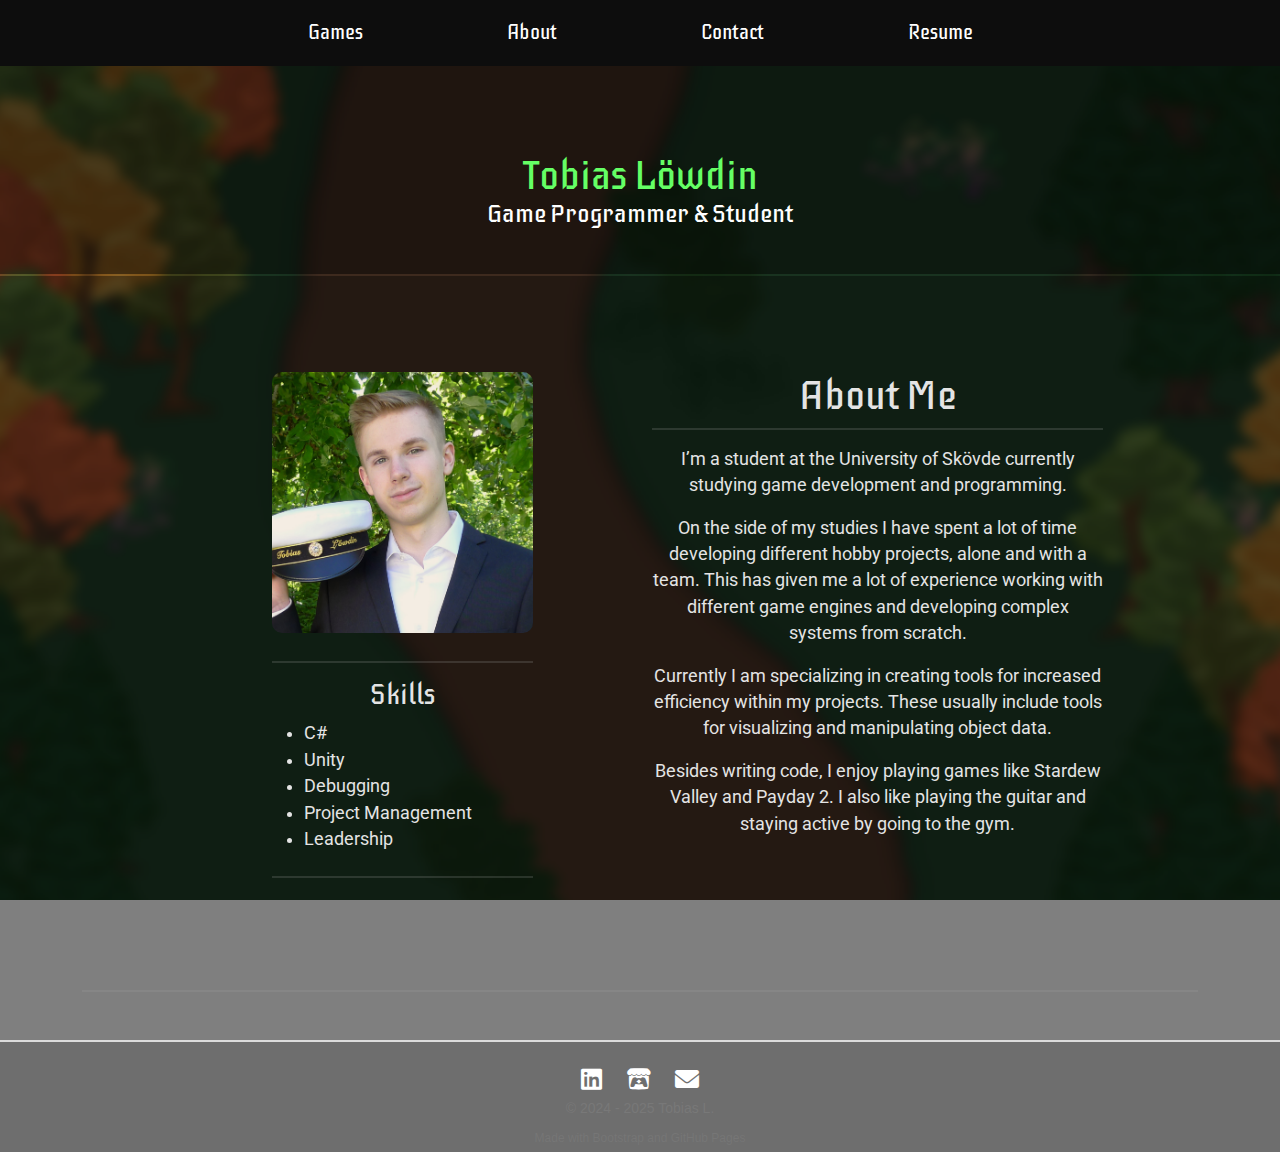
<file: about.html>
<!DOCTYPE html>
<html lang="en">
<head>
    <meta charset="UTF-8">
    <meta name="viewport" content="width=device-width, initial-scale=1.0">
    <title>Tobias Löwdin - Portfolio</title>
    <link rel="icon" href="images/icon.png">
    <!-- External CSS -->
    <link href="https://cdn.jsdelivr.net/npm/bootstrap@5.3.3/dist/css/bootstrap.min.css" rel="stylesheet">
    <link rel="stylesheet" href="https://cdnjs.cloudflare.com/ajax/libs/font-awesome/6.0.0/css/all.min.css">
    <!-- Custom CSS -->
    <link rel="stylesheet" href="style.css">
</head>
<body>
    <!-- Header -->
    <nav class="navbar navbar-expand navbar-dark sticky-header">
        <div class="container-fluid">
            <button class="navbar-toggler" type="button" data-bs-toggle="collapse" data-bs-target="#navbarNav" aria-controls="navbarNav" aria-expanded="false" aria-label="Toggle navigation">
                <span class="navbar-toggler-icon"></span>
            </button>
            <div class="collapse navbar-collapse" id="navbarNav">
                <ul class="navbar-nav mx-auto">
                    <li class="nav-item">
                        <a class="nav-link" href="https://tolo00.github.io">Games</a>
                    </li>
                    <li class="nav-item">
                        <a class="nav-link" href="https://tolo00.github.io/about">About</a>
                    </li>
                    <li class="nav-item">
                        <a class="nav-link" href="https://tolo00.github.io/contact">Contact</a>
                    </li>
                    <li class="nav-item">
                        <a class="nav-link" href="CV - Tobias Löwdin.pdf" target="_blank">Resume</a>
                    </li>
                </ul>
            </div>
        </div>
    </nav>
    <header class="text-white text-center">
        <div class="container header-container">
            
            <p class="header-name">Tobias Löwdin</p>
            <p class="header-title">Game Programmer & Student</p>
        </div>
    </header>
    
    <div class="divider"></div>

    <!-- About Section -->
    <section id="" class="py-5">
        <div class="container">

            <div class="row mb-5 mt-5">
                <div class="col-md-2"></div>
                <div class="col-md-3">
                    <img src="images/me.JPEG" alt="Image of Tobias Löwdin" class="img-fluid me-picture mb-4">

                    <div>
                        <div class="divider-between mb-3 mt-1"></div>
                        
                        <h3 class="text-center mb-2">Skills</h3>
                        <h5></h5>
                        <ul>
                            <li>C#</li>
                            <li>Unity</li>
                            <li>Debugging</li>
                            <li>Project Management</li>
                            <li>Leadership</li>
                        </ul>
    
                        <div class="divider-between mb-3 mt-4"></div>
    
                    </div>
                </div>
                
                <div class="col-md-1"></div>


                <div class="col-md-5">
                    <h1 class="text-center mb-2">About Me</h1>
                    <div class="divider-between mb-3 mt-1"></div>
                    <p class="text-center">
                        I’m a student at the University of Skövde currently studying game development and programming. 
                    </p>
                    <p class="text-center">
                        On the side of my studies I have spent a lot of time developing different hobby projects, alone and with a team. 
                        This has given me a lot of experience working with different game engines and developing complex systems from scratch.
                    </p>
                    <p class="text-center">
                        Currently I am specializing in creating tools for increased efficiency within my projects. These usually include tools for visualizing and manipulating object data.
                    </p>
                    <p class="text-center">
                        Besides writing code, I enjoy playing games like Stardew Valley and Payday 2. I also like playing the guitar and staying active by going to the gym.
                    </p>
                </div>
                
            </div>

            <div class="row">
                <div class="col-md-2"></div>
                
            </div>
            
            <div class="divider-between mt-5"></div>
            
        </div>
    </section>

    <div class="divider"></div>

    <!-- Footer -->
    <footer class="footer">
        <div class="social-icons">
            <a href="https://www.linkedin.com/in/tobias-l%C3%B6wdin-95258722b/" target="_blank" aria-label="LinkedIn"><i class="fab fa-linkedin"></i></a>
            <a href="https://tolo1.itch.io/" target="_blank" aria-label="Itch.io"><i class="fab fa-itch-io"></i></a>
            <a href="mailto:tobias.lowdin@outlook.com" target="_blank" aria-label="Mail"><i class="fa-solid fa-envelope"></i></a>
        </div>
        <p class="footer-text-1">© 2024 - 2025 Tobias L.</p>
        <p class="footer-text-2">Made with Bootstrap and GitHub Pages</p>
      </footer>

    <!-- Bootstrap JS and dependencies -->
    <script src="https://cdn.jsdelivr.net/npm/bootstrap@5.3.3/dist/js/bootstrap.min.js"></script>
</body>
</html>
</file>
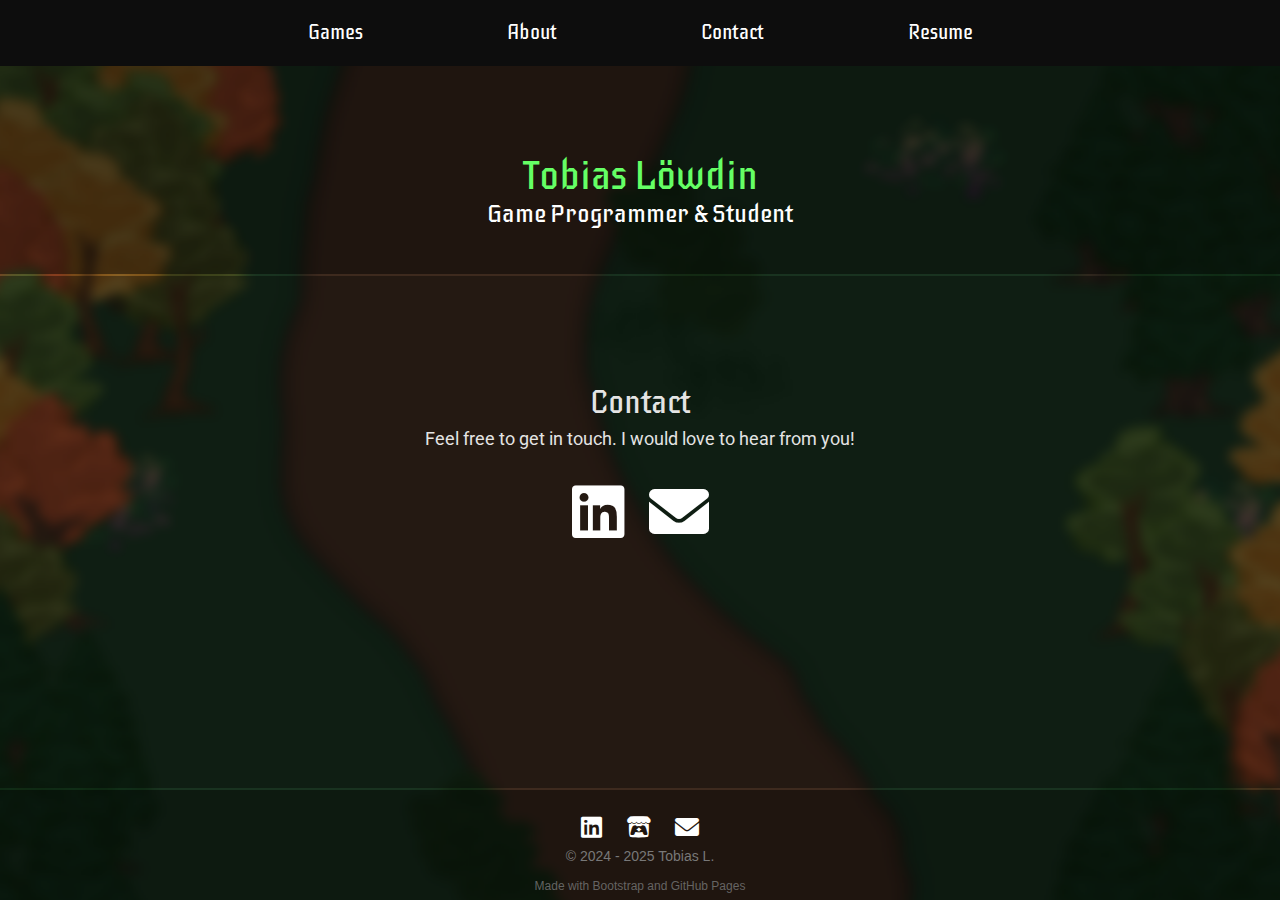
<file: contact.html>
<!DOCTYPE html>
<html lang="en">
<head>
    <meta charset="UTF-8">
    <meta name="viewport" content="width=device-width, initial-scale=1.0">
    <title>Tobias Löwdin - Portfolio</title>
    <link rel="icon" href="images/icon.png">
    <!-- External CSS -->
    <link href="https://cdn.jsdelivr.net/npm/bootstrap@5.3.3/dist/css/bootstrap.min.css" rel="stylesheet">
    <link rel="stylesheet" href="https://cdnjs.cloudflare.com/ajax/libs/font-awesome/6.0.0/css/all.min.css">
    <!-- Custom CSS -->
    <link rel="stylesheet" href="style.css">
</head>
<body>
    <!-- Header -->
    <nav class="navbar navbar-expand navbar-dark sticky-header">
        <div class="container-fluid">
            <button class="navbar-toggler" type="button" data-bs-toggle="collapse" data-bs-target="#navbarNav" aria-controls="navbarNav" aria-expanded="false" aria-label="Toggle navigation">
                <span class="navbar-toggler-icon"></span>
            </button>
            <div class="collapse navbar-collapse" id="navbarNav">
                <ul class="navbar-nav mx-auto">
                    <li class="nav-item">
                        <a class="nav-link" href="https://tolo00.github.io">Games</a>
                    </li>
                    <li class="nav-item">
                        <a class="nav-link" href="https://tolo00.github.io/about">About</a>
                    </li>
                    <li class="nav-item">
                        <a class="nav-link" href="https://tolo00.github.io/contact">Contact</a>
                    </li>
                    <li class="nav-item">
                        <a class="nav-link" href="CV - Tobias Löwdin.pdf" target="_blank">Resume</a>
                    </li>
                </ul>
            </div>
        </div>
    </nav>
    <header class="text-white text-center">
        <div class="container header-container">
            
            <p class="header-name">Tobias Löwdin</p>
            <p class="header-title">Game Programmer & Student</p>
        </div>
    </header>
    
    <div class="divider"></div>

    <!-- Contact Section -->
    <section id="" class="">
        <h2 class="text-center mb-1 mt-5">Contact</h2>
        <p class="text-center">Feel free to get in touch. I would love to hear from you!</p>
        <div class="text-center contact-icons">
            <a href="https://www.linkedin.com/in/tobias-l%C3%B6wdin-95258722b/" target="_blank" aria-label="LinkedIn"><i class="fab fa-linkedin"></i></a>
            <a href="mailto:tobias.lowdin@outlook.com" target="_blank" aria-label="Mail"><i class="fa-solid fa-envelope"></i></a>
        </div>
    </section>

    <div class="divider"></div>

    <!-- Footer -->
    <footer class="footer">
        <div class="social-icons">
            <a href="https://www.linkedin.com/in/tobias-l%C3%B6wdin-95258722b/" target="_blank" aria-label="LinkedIn"><i class="fab fa-linkedin"></i></a>
            <a href="https://tolo1.itch.io/" target="_blank" aria-label="Itch.io"><i class="fab fa-itch-io"></i></a>
            <a href="mailto:tobias.lowdin@outlook.com" target="_blank" aria-label="Mail"><i class="fa-solid fa-envelope"></i></a>
        </div>
        <p class="footer-text-1">© 2024 - 2025 Tobias L.</p>
        <p class="footer-text-2">Made with Bootstrap and GitHub Pages</p>
      </footer>

    <!-- Bootstrap JS and dependencies -->
    <script src="https://cdn.jsdelivr.net/npm/bootstrap@5.3.3/dist/js/bootstrap.min.js"></script>
</body>
</html>
</file>
<file: style.css>
@import url('https://fonts.googleapis.com/css2?family=Iceberg&family=Roboto:ital,wght@0,100..900;1,100..900&display=swap');

/* Custom styles */
html {
    
}

body {
    background-image: url('images/BackgroundField.png'); /* Replace with your background image */
    background-size: cover;
    background-position: center;
    background-attachment: fixed;
    color: rgb(228, 228, 228);
    margin-bottom: 0;
    
    min-height: 100vh;
    display: flex;
    flex-direction: column;

    font-family: "Roboto", serif;
    font-weight: 400;
    font-size: 1.1em;
    font-style: normal;
}

h1, h2, h3, h4, h5 {
    font-family: "Iceberg", serif;
    font-weight: 400;
    font-style: normal;
}

.divider {
    height: 2px;
    background-color: rgba(0, 0, 0, 0.14);
    margin: 0;
}
.divider-between {
    height: 2px;
    background-color: rgba(164, 164, 164, 0.2);
    margin: 0;
}


section {
    padding: 60px 0 120px 0;
    background-color: rgba(0, 0, 0, 0.5); /* Semi-transparent background */
    margin-bottom: 0;
    flex: 1;
}

.bg-light {
    background-color: rgba(255, 255, 255, 0.2) !important; /* Semi-transparent background */
    color: black;
}

/* Project */
.project-preview-container {
    margin-bottom: 0px;
}
.project-preview-container img {
    border-radius: 0px;
}

.project-detail-container {

}
.project-detail-container b {
    color: #edebac
}
.project-detail-container a {
    text-decoration: none;
}
.project-detail-container a:hover {
    text-decoration: underline;
    color: #edebac;
}

.project-type {
    color: #787878;
    margin-bottom: 0;

    font-family: "Iceberg", serif;
    font-weight: 400;
    font-style: normal;
}

.project-name {
    
}

.project-desc {
    margin-bottom: 30px;
}

.project-tags {
    font-size: 0.85em;
}

.project-details-link {
    color: #00c800;
}

.project-link {
    color: #fff;
    font-size: 32px;
    margin: 5px 0 0 0;
    text-decoration: none;
    transition: color 0.3s ease;
}
.project-link:hover {
    color: #0fb00f;
}

.project-divider {
    height: 2px;
    background-color: #ffffff33;
    margin: 40px 0 40px 0;
}


/* About */
.me-picture {
    border-radius: 10px;
}

/* Contact */
.contact-icons {
    margin-bottom: 0px;
}

.contact-icons a {
    color: #fff;
    font-size: 60px;
    margin: 0 10px;
    text-decoration: none;
    transition: color 0.3s ease;
}

.contact-icons a:hover {
    color: rgb(15, 176, 15); /* Change to your preferred hover color */
}


/* Header */
header {
    background-color: #00000091; /* Semi-transparent background */
    
}

.sticky-header {
    position: sticky;
    top: 0;
    z-index: 1000; /* Ensure the header stays above other content */
    background-color: #0d0d0d; /* Add a background color */
    color: #fff; /* Text color */
    padding: 10px 0;
    text-align: center;
}

.header-container  {
    margin-top: 0px;
    font-size: 20px;
}
.header-name {
    padding-top: 80px;
    margin-bottom: 0px;
    font-size: 40px;

    color: rgb(101, 255, 101);

    font-family: "Iceberg", serif;
    font-weight: 400;
    font-style: normal;
}
.header-title {
    padding-bottom: 40px;
    margin-top: -10px;
    margin-bottom: 0px;
    font-size: 25px;

    font-family: "Iceberg", serif;
    font-weight: 400;
    font-style: normal;
}

.navbar-nav .nav-link {
    color: white !important;
    margin-top: 0;

    font-size: 1.15em;
    font-family: "Iceberg", serif;
    font-weight: 400;
    font-style: normal;
}

.navbar-nav .nav-link:hover {
    color: rgb(15, 176, 15) !important; /* Change to your preferred hover color */
}

/* Responsive Design */
@media (max-width: 767px) {
    .container {
        padding: 0 50px 0 50px;
    }

    .project-screenshot {
        display: none;
    }

    .me-picture {
        padding-left: 100px;
        padding-right: 100px;
    }
}

@media (min-width: 768px) {
    .navbar-nav {
        gap: 2.5rem;
    }
}

@media (min-width: 992px) {
    .navbar-nav {
        gap: 8rem;
    }
}

/* Footer */
.footer {
    background-color: #00000091;
    color: #787878;
    text-align: center;
    padding: 20px 0 5px 0;
    font-family: Arial, sans-serif;
}

/* Social icons styling */
.social-icons {
    margin-bottom: 0px;
}

.social-icons a {
    color: #fff;
    font-size: 24px;
    margin: 0 10px;
    text-decoration: none;
    transition: color 0.3s ease;
}

.social-icons a:hover {
    color: rgb(15, 176, 15); /* Change to your preferred hover color */
}

/* Footer text styling */
.footer-text-1 {
    font-size: 14px;
    opacity: 1;
    margin-bottom: 10px;
}

.footer-text-2 {
    font-size: 12px;
    opacity: 0.8;
    margin-bottom: 0;
}
</file>
